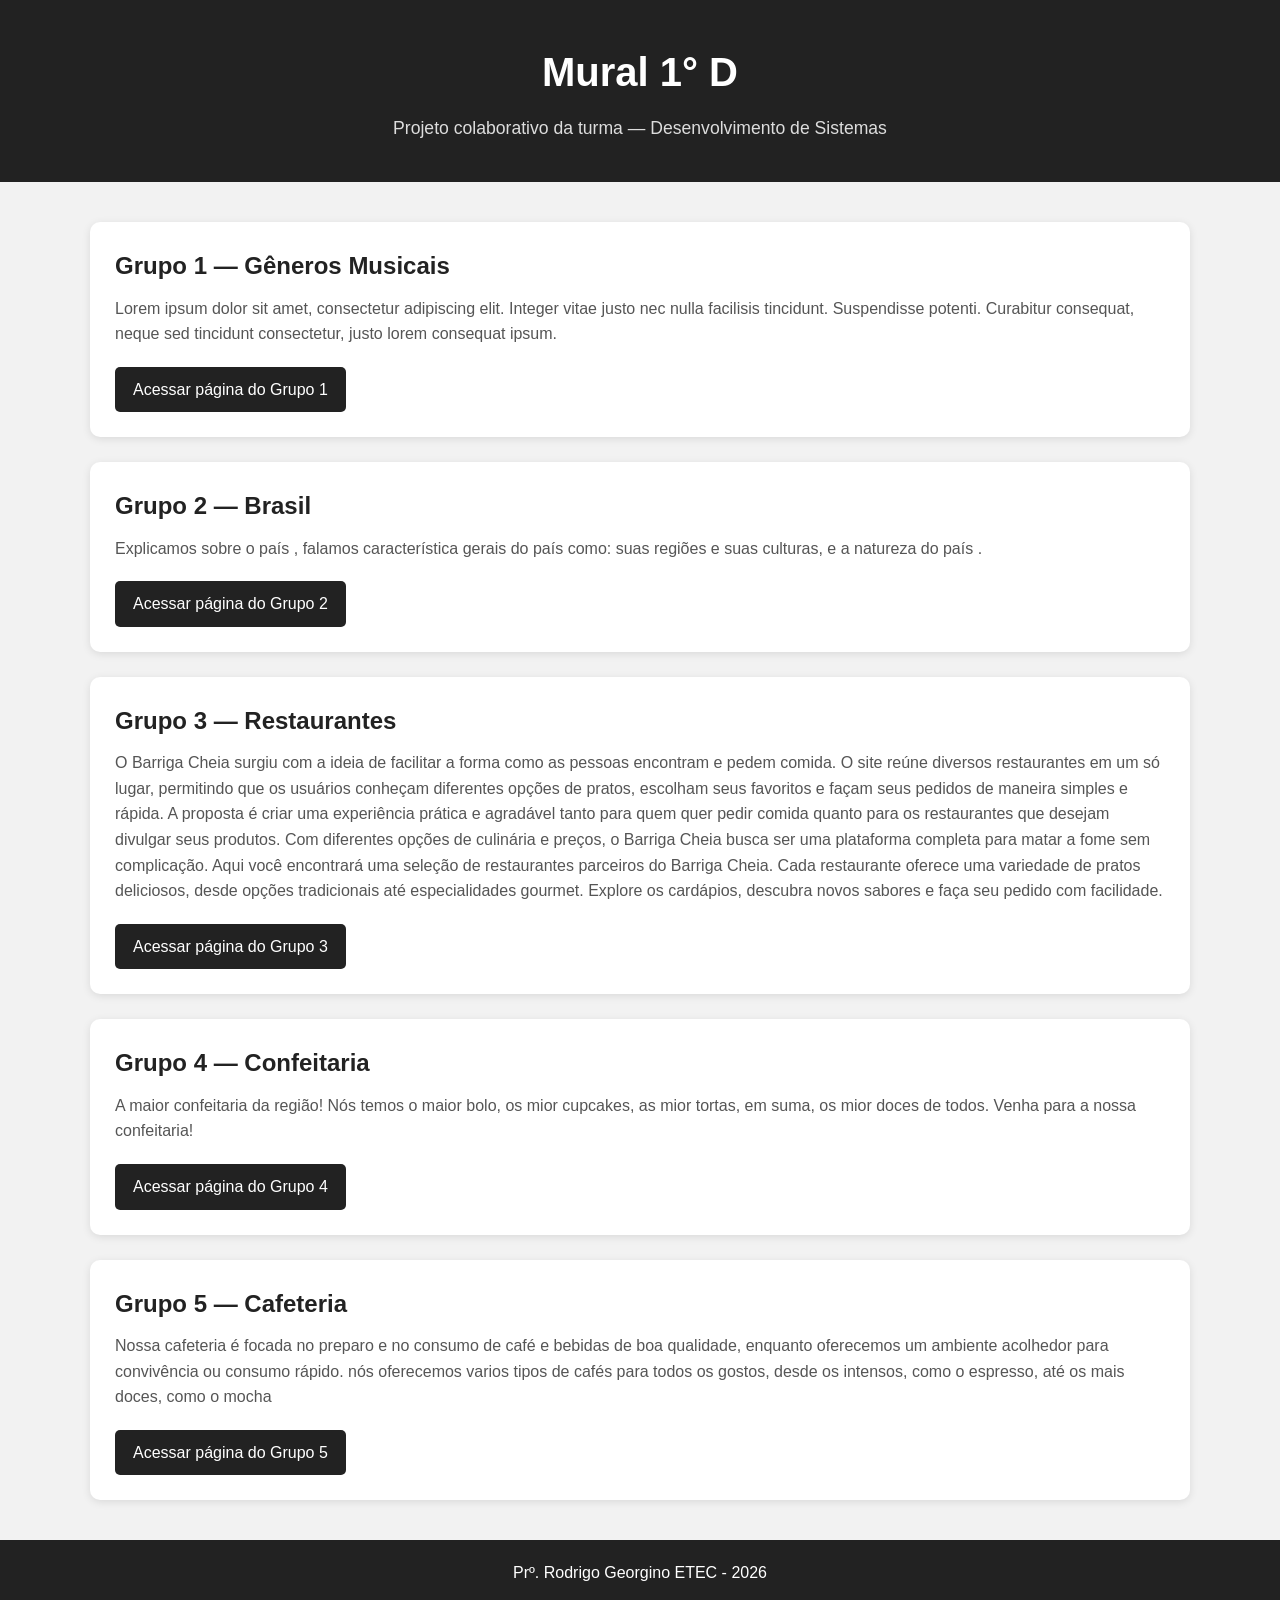
<file: index.html>
<!DOCTYPE html> <html lang="pt-BR"> <head> <meta charset="UTF-8"> <meta name="viewport" content="width=device-width, initial-scale=1.0"> <title>Mural 1° D</title> <style> * { box-sizing: border-box; margin: 0; padding: 0; } body { font-family: Arial, Helvetica, sans-serif; background-color: #f2f2f2; color: #333; line-height: 1.6; } header { background-color: #222; color: white; text-align: center; padding: 40px 20px; } header h1 { font-size: 2.5rem; margin-bottom: 10px; } header p { font-size: 1.1rem; color: #ddd; } main { width: 90%; max-width: 1100px; margin: 40px auto; } section { background-color: white; margin-bottom: 25px; padding: 25px; border-radius: 10px; box-shadow: 0 2px 8px rgba(0, 0, 0, 0.10); } section h2 { color: #222; margin-bottom: 10px; } section p { margin-bottom: 20px; color: #555; } .botao { display: inline-block; padding: 10px 18px; background-color: #222; color: white; text-decoration: none; border-radius: 5px; } .botao:hover { background-color: #444; } footer { background-color: #222; color: white; text-align: center; padding: 20px; margin-top: 40px; } @media (max-width: 600px) { header h1 { font-size: 2rem; } main { width: 95%; } section { padding: 20px; } } </style> </head> <body> <header> <h1>Mural 1° D</h1> <p> Projeto colaborativo da turma — Desenvolvimento de Sistemas </p> </header> <main> <!-- GRUPO 1 --> <section> <h2>Grupo 1 — Gêneros Musicais</h2> <p> Lorem ipsum dolor sit amet, consectetur adipiscing elit. Integer vitae justo nec nulla facilisis tincidunt. Suspendisse potenti. Curabitur consequat, neque sed tincidunt consectetur, justo lorem consequat ipsum. </p> <a href="grupo1.html" class="botao"> Acessar página do Grupo 1 </a> </section> <!-- GRUPO 2 --> <section> <h2>Grupo 2 — Brasil</h2> <p> Explicamos sobre o país , falamos característica gerais do país como:  suas regiões e suas culturas, e a natureza do país . </p> <a href="grupo2.html" class="botao"> Acessar página do Grupo 2 </a> </section> <!-- GRUPO 3 --> <section> <h2>Grupo 3 — Restaurantes
</h2> <p> O Barriga Cheia surgiu com a ideia de facilitar a forma como as pessoas encontram e pedem comida. O site reúne diversos restaurantes em um só lugar, permitindo que os usuários conheçam diferentes opções de pratos, escolham seus favoritos e façam seus pedidos de maneira simples e rápida. A proposta é criar uma experiência prática e agradável tanto para quem quer pedir comida quanto para os restaurantes que desejam divulgar seus produtos. Com diferentes opções de culinária e preços, o Barriga Cheia busca ser uma plataforma completa para matar a fome sem complicação. Aqui você encontrará uma seleção de restaurantes parceiros do Barriga Cheia. Cada restaurante oferece uma variedade de pratos deliciosos, desde opções tradicionais até especialidades gourmet. Explore os cardápios, descubra novos sabores e faça seu pedido com facilidade.</p> <a href="/Grupo 3/grupo3.html" class="botao"> Acessar página do Grupo 3 </a> </section> <!-- GRUPO 4 --> <section> <h2>Grupo 4 — Confeitaria</h2> <p> A maior confeitaria da região! Nós temos o maior bolo, os mior cupcakes, as mior tortas, em suma, os mior doces de todos. Venha para a nossa confeitaria! </p> <a href="grupo4.html" class="botao"> Acessar página do Grupo 4 </a> </section> <!-- GRUPO 5 --> <section> <h2>Grupo 5 — Cafeteria</h2> <p> Nossa cafeteria é focada no preparo e no consumo de café e bebidas de boa qualidade, enquanto oferecemos um ambiente acolhedor para convivência ou consumo rápido. nós oferecemos varios tipos de cafés para todos os gostos, desde os intensos, como o espresso, até os mais doces, como o mocha </p> <a href="grupo5.html" class="botao"> Acessar página do Grupo 5 </a> </section> </main> <footer> <p> Prº. Rodrigo Georgino ETEC - 2026 </p> </footer> </body> </html>
</file>
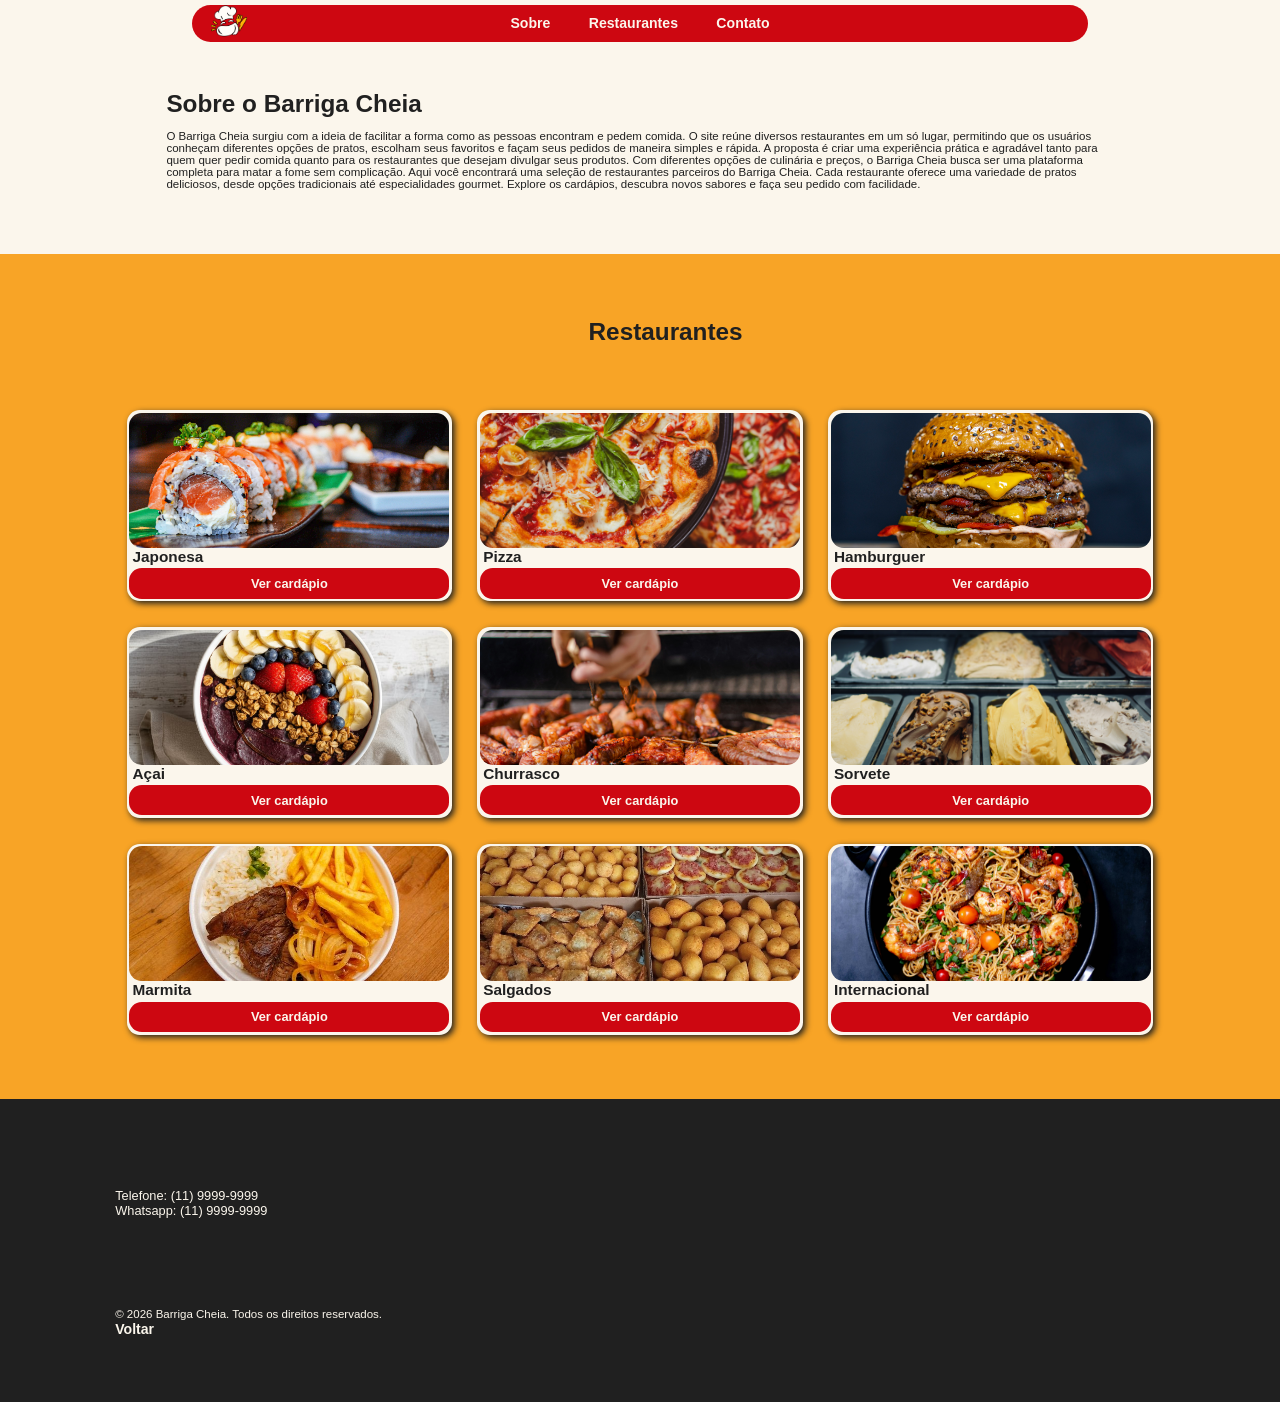
<file: Grupo 3/index.html>
<!DOCTYPE html>
<html lang="pt-br">
<head>
    <meta charset="UTF-8">
    <link rel="stylesheet" href="style.css">
    <title>Barriga Cheia</title>
    <link rel="icon" type="image/png" href="img/BC1p1.png">
</head>
<body>
    <nav class="principal">
    <a href="#inicio" class="aLogo"><img class="logo" src="img/BC1p1nobg.png" alt="Barriga Cheia Logo"></a>
    <a href="#sobre" class="button">Sobre</a>
    <a href="#restaurantes" class="button">Restaurantes</a>
    <a href="#contato" class="button">Contato</a>
    </nav>
    <main id="inicio">
        <section id="sobre">
            <h2 class="titulo">Sobre o Barriga Cheia</h2>
            <p class="infos">O Barriga Cheia surgiu com a ideia de facilitar a forma como as pessoas encontram e pedem comida. O site reúne diversos restaurantes em um só lugar, permitindo que os usuários conheçam diferentes opções de pratos, escolham seus favoritos e façam seus pedidos de maneira simples e rápida.

A proposta é criar uma experiência prática e agradável tanto para quem quer pedir comida quanto para os restaurantes que desejam divulgar seus produtos. Com diferentes opções de culinária e preços, o Barriga Cheia busca ser uma plataforma completa para matar a fome sem complicação.

Aqui você encontrará uma seleção de restaurantes parceiros do Barriga Cheia. Cada restaurante oferece uma variedade de pratos deliciosos, desde opções tradicionais até especialidades gourmet. Explore os cardápios, descubra novos sabores e faça seu pedido com facilidade.</p>
        </section>
        <section id="restaurantes">
            <h2 class="titulo" id="h2restaurante">Restaurantes</h2>
            <div class="cards">
            <card class="card">
                <img class="imgCard" src="img/sushi.jpg" alt="Japonesa">
                <h3 class="cardTitulo">Japonesa</h3>
                <a href="restaurantes/japonesa.html" class="aCard">Ver cardápio</a>
            </card>
            <card class="card">
                <img class="imgCard" src="img/pizza.jpg" alt="Pizza">
                <h3 class="cardTitulo">Pizza</h3>
                <a href="restaurantes/pizza.html" class="aCard">Ver cardápio</a>
            </card>
            <card class="card">
                <img class="imgCard" src="img/burguer.jpg" alt="Hamburguer">
                <h3 class="cardTitulo">Hamburguer</h3>
                <a href="restaurantes/hamburguer.html" class="aCard">Ver cardápio</a>
            </card>
            <card class="card">
                <img class="imgCard" src="img/açai.jpg" alt="Açai">
                <h3 class="cardTitulo">Açai</h3>
                <a href="restaurantes/açai.html" class="aCard">Ver cardápio</a>
            </card>
            <card class="card">
                <img class="imgCard" src="img/churrasco.jpg" alt="Churrasco">
                <h3 class="cardTitulo">Churrasco</h3>
                <a href="restaurantes/churrasco.html" class="aCard">Ver cardápio</a>
            </card>
            <card class="card">
                <img class="imgCard" src="img/sorvete.jpg" alt="Sorvete">
                <h3 class="cardTitulo">Sorvete</h3> 
                <a href="restaurantes/sorvete.html" class="aCard">Ver cardápio</a>
            </card>
            <card class="card">
                <img class="imgCard" src="img/marmita.jpg" alt="Marmita">
                <h3 class="cardTitulo">Marmita</h3>
                <a href="restaurantes/marmita.html" class="aCard">Ver cardápio</a>
            </card>
            <card class="card">
                <img class="imgCard" src="img/salgados.jpg" alt="Salgados">
                <h3 class="cardTitulo">Salgados</h3>
                <a href="restaurantes/salgados.html" class="aCard">Ver cardápio</a>
            </card>
            <card class="card">
                <img class="imgCard" src="img/internacional.jpg" alt="Internacional">
                <h3 class="cardTitulo">Internacional</h3>
                <a href="restaurantes/internacional.html" class="aCard">Ver cardápio</a>
            </card>
            </div>
        </section>
    </main>
        <footer id="contato">
            <h4 class="h4Footer">
                Telefone: (11) 9999-9999
                <br>
                Whatsapp: (11) 9999-9999
            </h4>
            <p class="pFooter">&copy; 2026 Barriga Cheia. Todos os direitos reservados.</p>
            <a class="button" href="/index.html">Voltar</a>
        </footer>

    
</body>
</html>
</file>
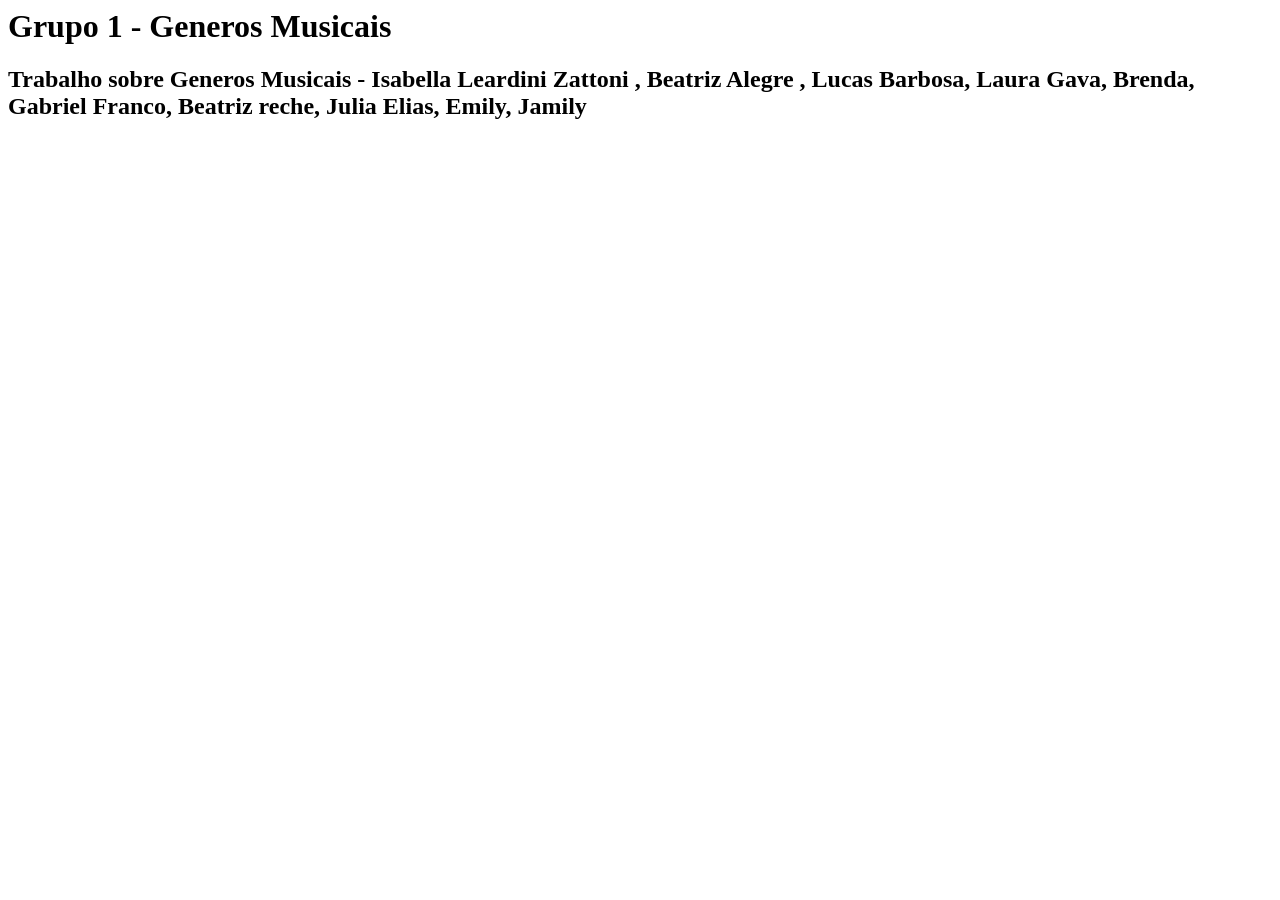
<file: grupo1.html>
<html>
<head>
<title> Grupo 1 </title> 
</head>
<body>
    <h1> Grupo 1 - Generos Musicais </h1>
    <h2>Trabalho sobre Generos Musicais - Isabella Leardini Zattoni  , Beatriz Alegre , Lucas Barbosa, Laura Gava, Brenda, Gabriel Franco, Beatriz reche, Julia Elias, Emily, Jamily </h2>
</body>
</html>
</file>
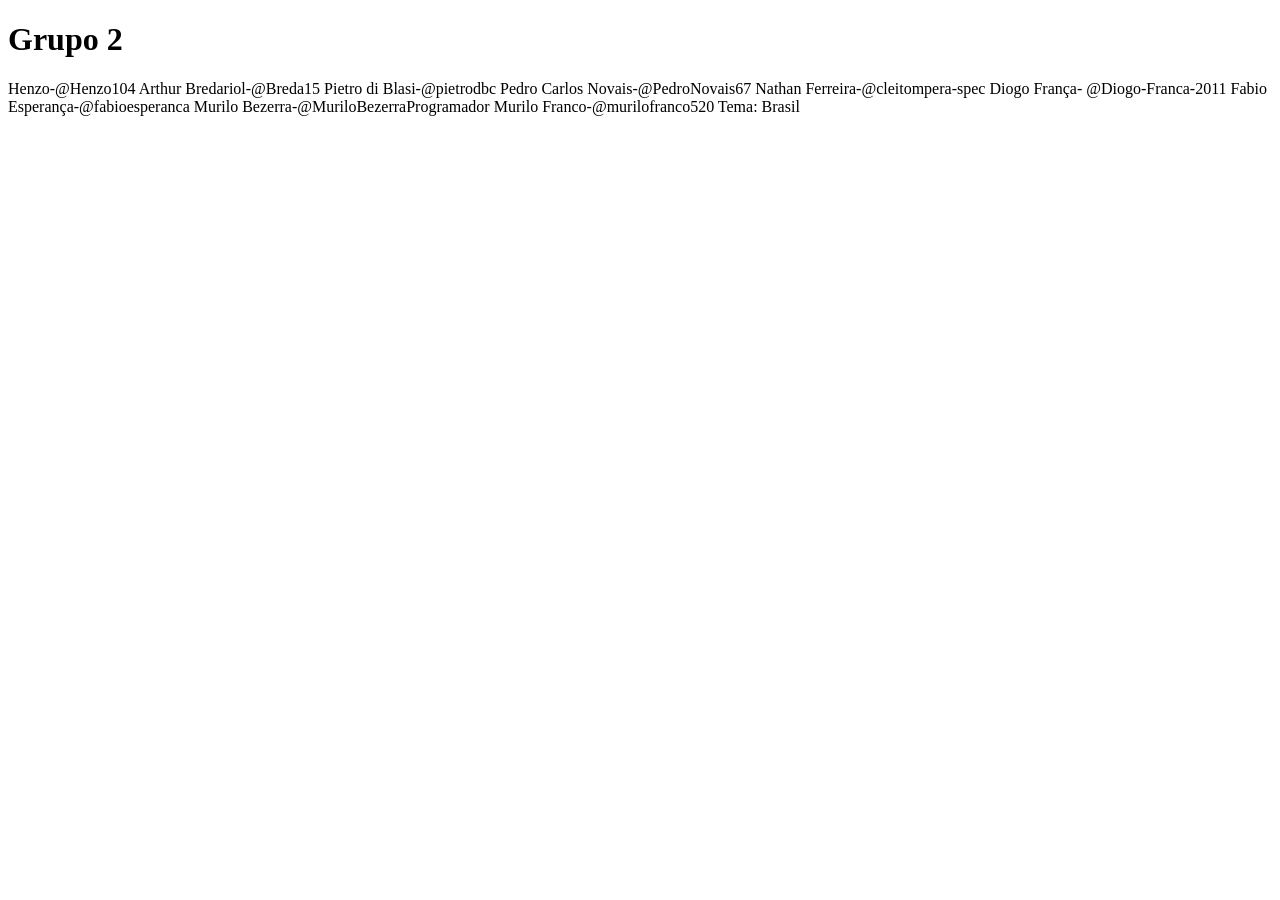
<file: grupo2.html>
<!DOCTYPE html>
<html>
<head>
    <meta charset="UTF-8">
</head>
<body>
    <h1> Grupo 2</h1>
    <p>
       Henzo-@Henzo104
       Arthur Bredariol-@Breda15
       Pietro di Blasi-@pietrodbc
       Pedro Carlos Novais-@PedroNovais67
       Nathan Ferreira-@cleitompera-spec
       Diogo França- @Diogo-Franca-2011
       Fabio Esperança-@fabioesperanca
       Murilo Bezerra-@MuriloBezerraProgramador
       Murilo Franco-@murilofranco520                
      Tema: Brasil
    </p>
</body>
</html>
</file>
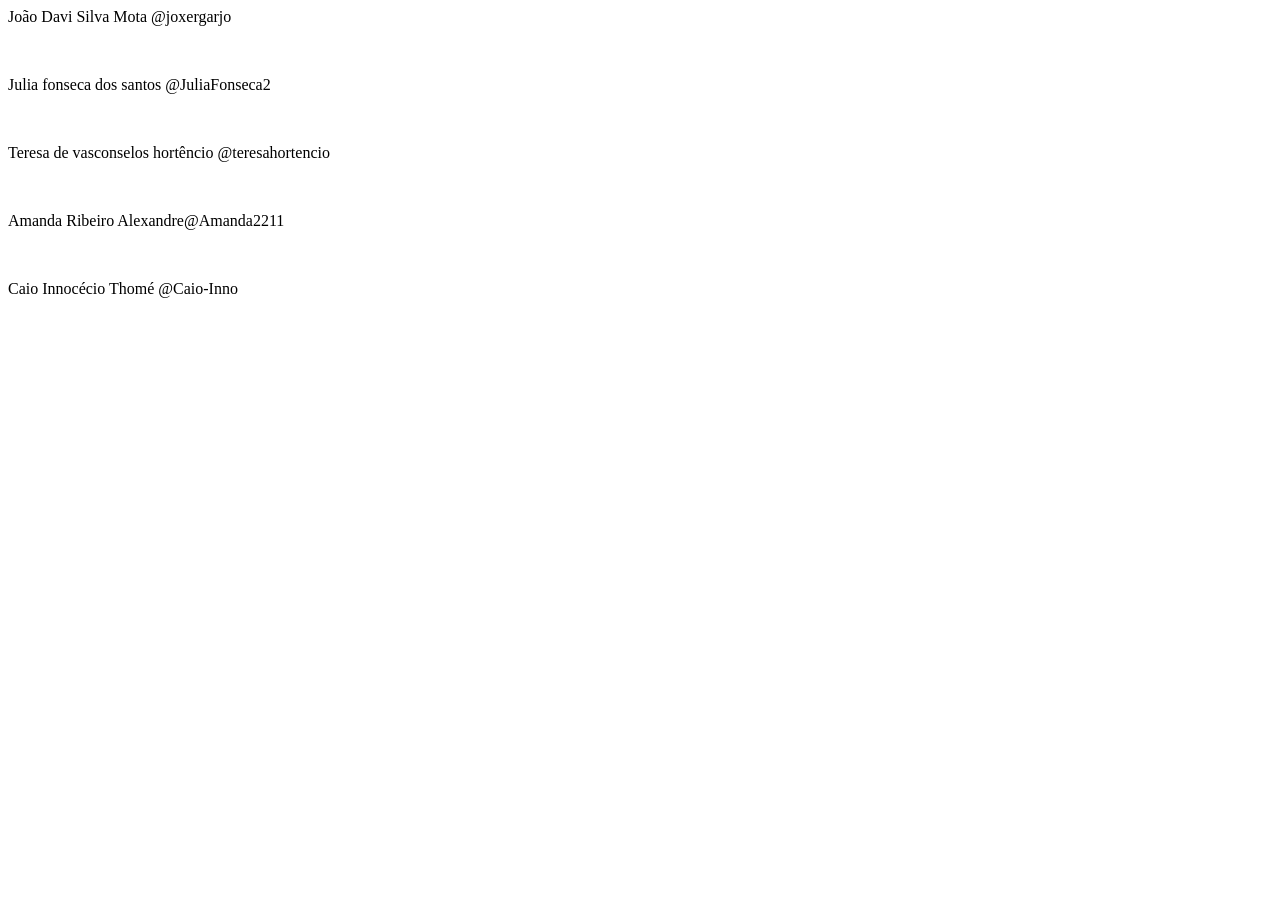
<file: grupo4.html>
<html>
<head>
</head>
<body>
    <p>João Davi Silva Mota @joxergarjo</p> <br>
    <p>Julia fonseca dos santos @JuliaFonseca2</p> <br>
    <p>Teresa de vasconselos hortêncio @teresahortencio</p> <br>
    <p>Amanda Ribeiro Alexandre@Amanda2211</p> <br>
    <p>Caio Innocécio Thomé @Caio-Inno</p> <br>
</body>
</html>
</file>
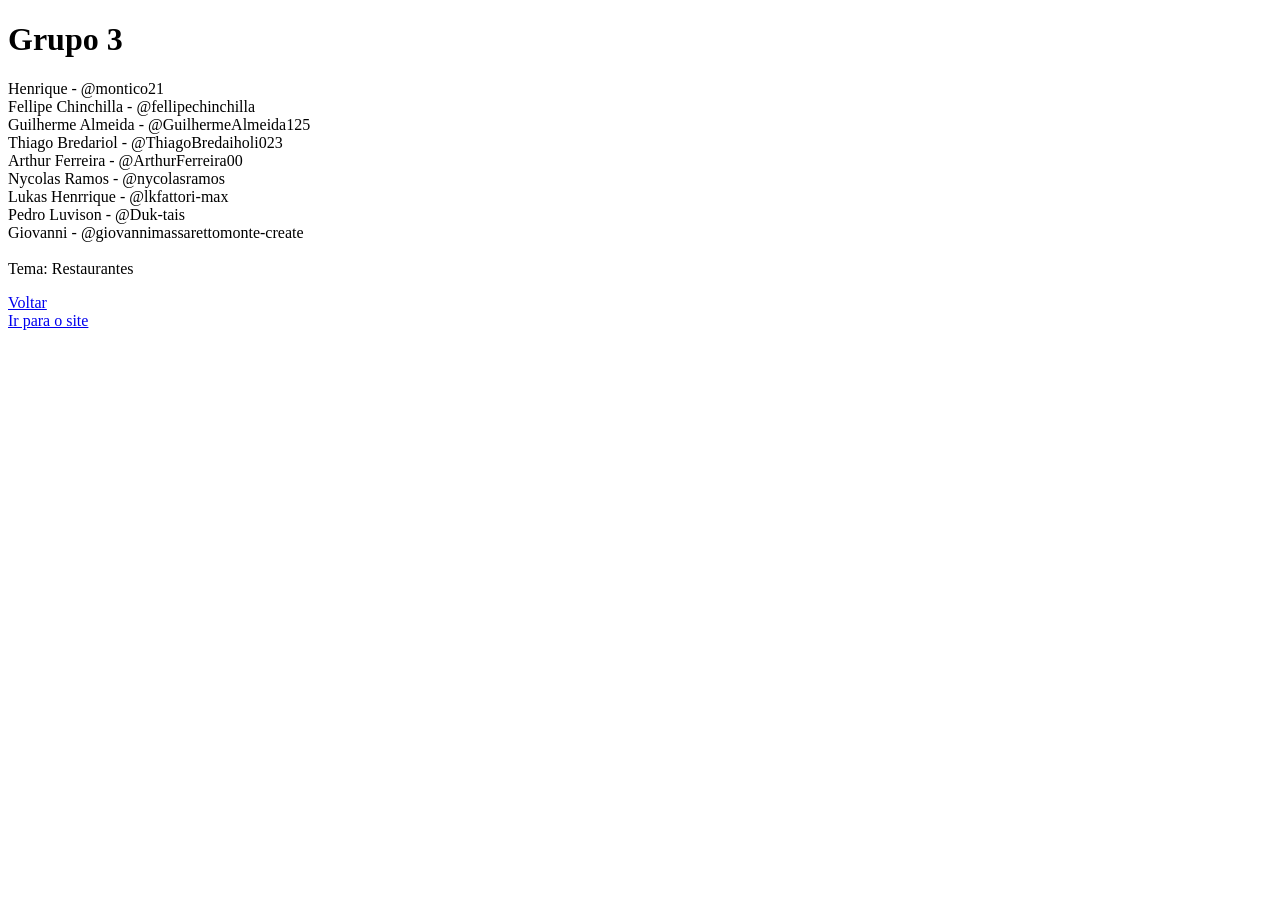
<file: Grupo 3/grupo3.html>
<!DOCTYPE html>
<html>
<head>
    <meta charset="UTF-8">
</head>
<body>
    <h1> Grupo 3</h1>
    <p>
        Henrique - @montico21 <br>
        Fellipe Chinchilla - @fellipechinchilla <br>
        Guilherme Almeida - @GuilhermeAlmeida125 <br>
        Thiago Bredariol - @ThiagoBredaiholi023 <br>
        Arthur Ferreira - @ArthurFerreira00 <br>
        Nycolas Ramos - @nycolasramos <br>
        Lukas Henrrique - @lkfattori-max <br>
        Pedro Luvison - @Duk-tais <br>
        Giovanni - @giovannimassarettomonte-create <br>
        <br>
         Tema: Restaurantes
    </p>
    <a href="../index.html">Voltar</a>
    <br>
    <a href="index.html">Ir para o site</a>
</body>
</html>
</file>
<file: Grupo 3/style.css>
:root{
    --red: #CD0711;
    --white: #FBF6EC;
    --orange: #F8A426;
    --black: #202020;
}

*{
    margin: 0vw;
    padding: 0vw;
    font-family: "Segoe UI", Arial, sans-serif;
    text-decoration: none;
    -webkit-font-smoothing: antialiased;
    -moz-osx-font-smoothing: grayscale;
    color: var(--black);
}

body{
    background: var(--white);
}

img.logo{
    width: 2.8vw;
    height: auto;
}

nav.principal{
    position: fixed;
    top: 0vh;
    left: 0vw;
    right: 0vw;
    width: auto;
    display: flex;
    align-items: center;
    justify-content: center;
    background: var(--red);
    gap: 3vw;
    margin: 0.4vw 15vw 0vw 15vw;
    padding: 0.8vw;
    border-radius: 5vw;
}

a.aLogo{
    position: absolute;
    left: 1.5vw;
}

a.button{
    color: var(--white);
    font-weight: 600;
    font-size: 1.1vw;
    text-decoration: underline transparent 0.13vw solid;
    text-underline-offset: 0vw;
    transition: text-decoration-color 0.3s, text-underline-offset 0.3s;
    
}

a.button:hover{
    text-decoration-color: var(--white);
    text-underline-offset: 0.2vw;
}

section#sobre{
    padding: 7vw 9vw 5vw 9vw;
    background: var(--white);
}

h2.titulo{
    margin-bottom: 1vw;
    font-size: 1.9vw;
    margin-left: 4vw;
    font-weight: 800;
}

p.infos{
    font-size: 0.9vw;
    margin: 0vw 4vw 0vw 4vw;
    font-weight: 500;
}

section#restaurantes{
    padding: 5vw 9vw 5vw 9vw;
    background: var(--orange);
}

h2#h2restaurante{
    text-align: center;
    margin-bottom: 5vw;
}

div.cards{
    display: flex;
    flex-wrap: wrap;
    justify-content: center;
    gap: 2vw;
}

card.card{
    background: var(--white);
    display: flex;
    flex-direction: column;
    padding: 0.2vw;
    box-shadow: 0.2vw 0.2vw 0.5vw var(--black);
    border-radius: 1vw;
}

img.imgCard{
    display: block;
    object-fit: cover;
    width: 25vw;
    height: 15vh;
    border-radius: 1vw;
}

h3.cardTitulo{
    margin: 0vw 0vw 0.2vw 0.25vw;
    font-size: 1.2vw;
}

a.aCard{
    background: var(--red);
    padding: 0.6vw;
    border-radius: 1vw;
    color: var(--white);
    text-align: center;
    font-weight: 600;
    font-size: 1vw;
}

footer{
    background: var(--black);
    padding: 7vw 9vw 5vw 9vw;
}

h4.h4Footer{
    color: var(--white);
    font-size: 1vw;
    font-weight: 500;
    margin-bottom: 0.5vw;
}

p.pFooter{
    margin-top: 7vw;
    color: var(--white);
    font-size: 0.9vw;
}
</file>
